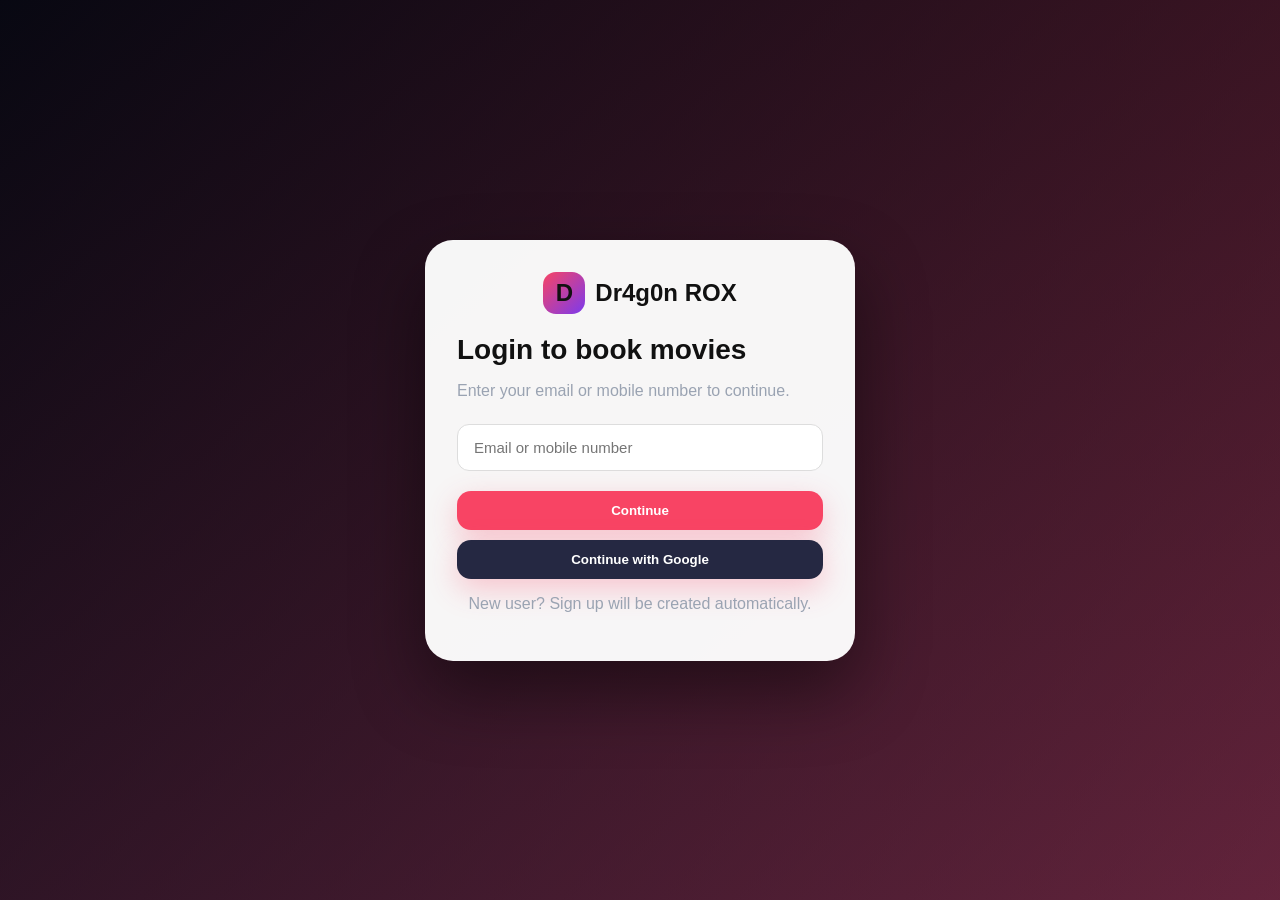
<file: index.html>
<!doctype html><html><head><meta charset="utf-8"><meta name="viewport" content="width=device-width,initial-scale=1"><title>Dr4g0n ROX Login</title><link rel="stylesheet" href="assets/css/style.css"></head><body><div class="login-wrap"><div class="login-box"><div class="brand"><span class="logo">D</span><span>Dr4g0n ROX</span></div><h2>Login to book movies</h2><p class="muted">Enter your email or mobile number to continue.</p><input id="user" placeholder="Email or mobile number"><button class="btn" style="width:100%;margin-top:12px" onclick="login()">Continue</button><button class="btn secondary" style="width:100%;margin-top:10px" onclick="login()">Continue with Google</button><p style="text-align:center" class="muted">New user? Sign up will be created automatically.</p></div></div><script>function login(){const v=document.getElementById('user').value.trim();if(!v){alert('Enter email or mobile number');return}localStorage.setItem('dr4g0nUser',v);location.href='home.html'}</script></body></html>
</file>
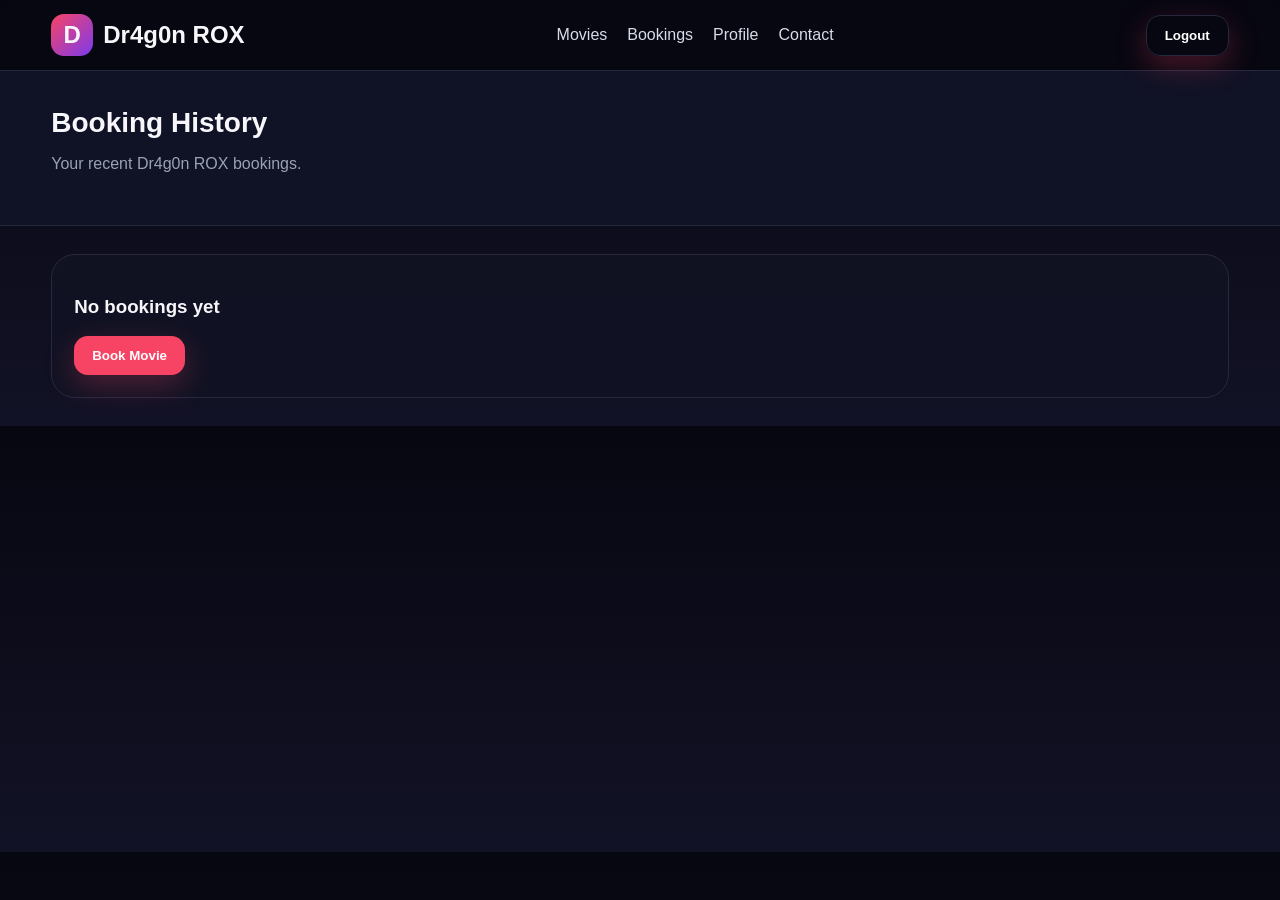
<file: booking-history.html>
<!doctype html><html><head><meta charset="utf-8"><meta name="viewport" content="width=device-width,initial-scale=1"><title>Booking History</title><link rel="stylesheet" href="assets/css/style.css"></head><body><div id="nav"></div><section class="page-head"><div class="container"><h2>Booking History</h2><p class="muted">Your recent Dr4g0n ROX bookings.</p></div></section><section class="section"><div class="container" id="list"></div></section><script src="assets/js/data.js"></script><script src="assets/js/app.js"></script><script>document.getElementById('nav').innerHTML=nav();let h=load('history',[]);list.innerHTML=h.length?h.map(b=>`<div class="card theatre"><div><h3>${b.movie?.title}</h3><p class="muted">${b.bookingId} • ${b.date} • ${b.time}</p><p>${b.theatre?.name}<br>Seats: ${b.seats?.join(', ')} • ${money(b.total||0)}</p></div><button class="btn" onclick="save('booking',${JSON.stringify(h[0]).replace(/"/g,'&quot;')});location.href='ticket.html'">View Ticket</button></div>`).join(''):'<div class="card"><h3>No bookings yet</h3><button class="btn" onclick="location.href=\'home.html\'">Book Movie</button></div>'</script></body></html>
</file>
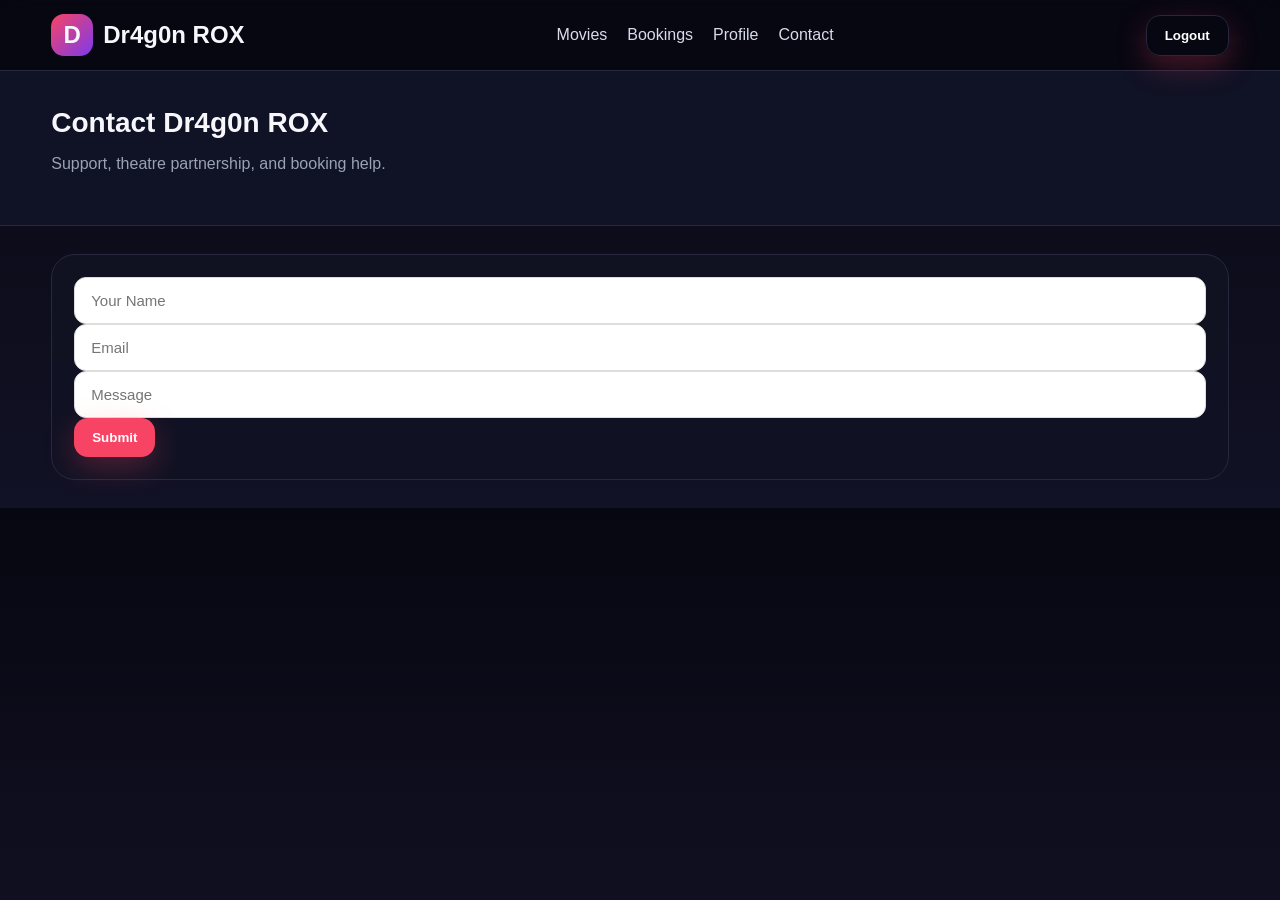
<file: contact.html>
<!doctype html><html><head><meta charset="utf-8"><meta name="viewport" content="width=device-width,initial-scale=1"><title>Contact</title><link rel="stylesheet" href="assets/css/style.css"></head><body><div id="nav"></div><section class="page-head"><div class="container"><h2>Contact Dr4g0n ROX</h2><p class="muted">Support, theatre partnership, and booking help.</p></div></section><section class="section"><div class="container"><div class="card"><input placeholder="Your Name"><input placeholder="Email"><input placeholder="Message"><button class="btn">Submit</button></div></div></section><script src="assets/js/app.js"></script><script>document.getElementById('nav').innerHTML=nav()</script></body></html>
</file>
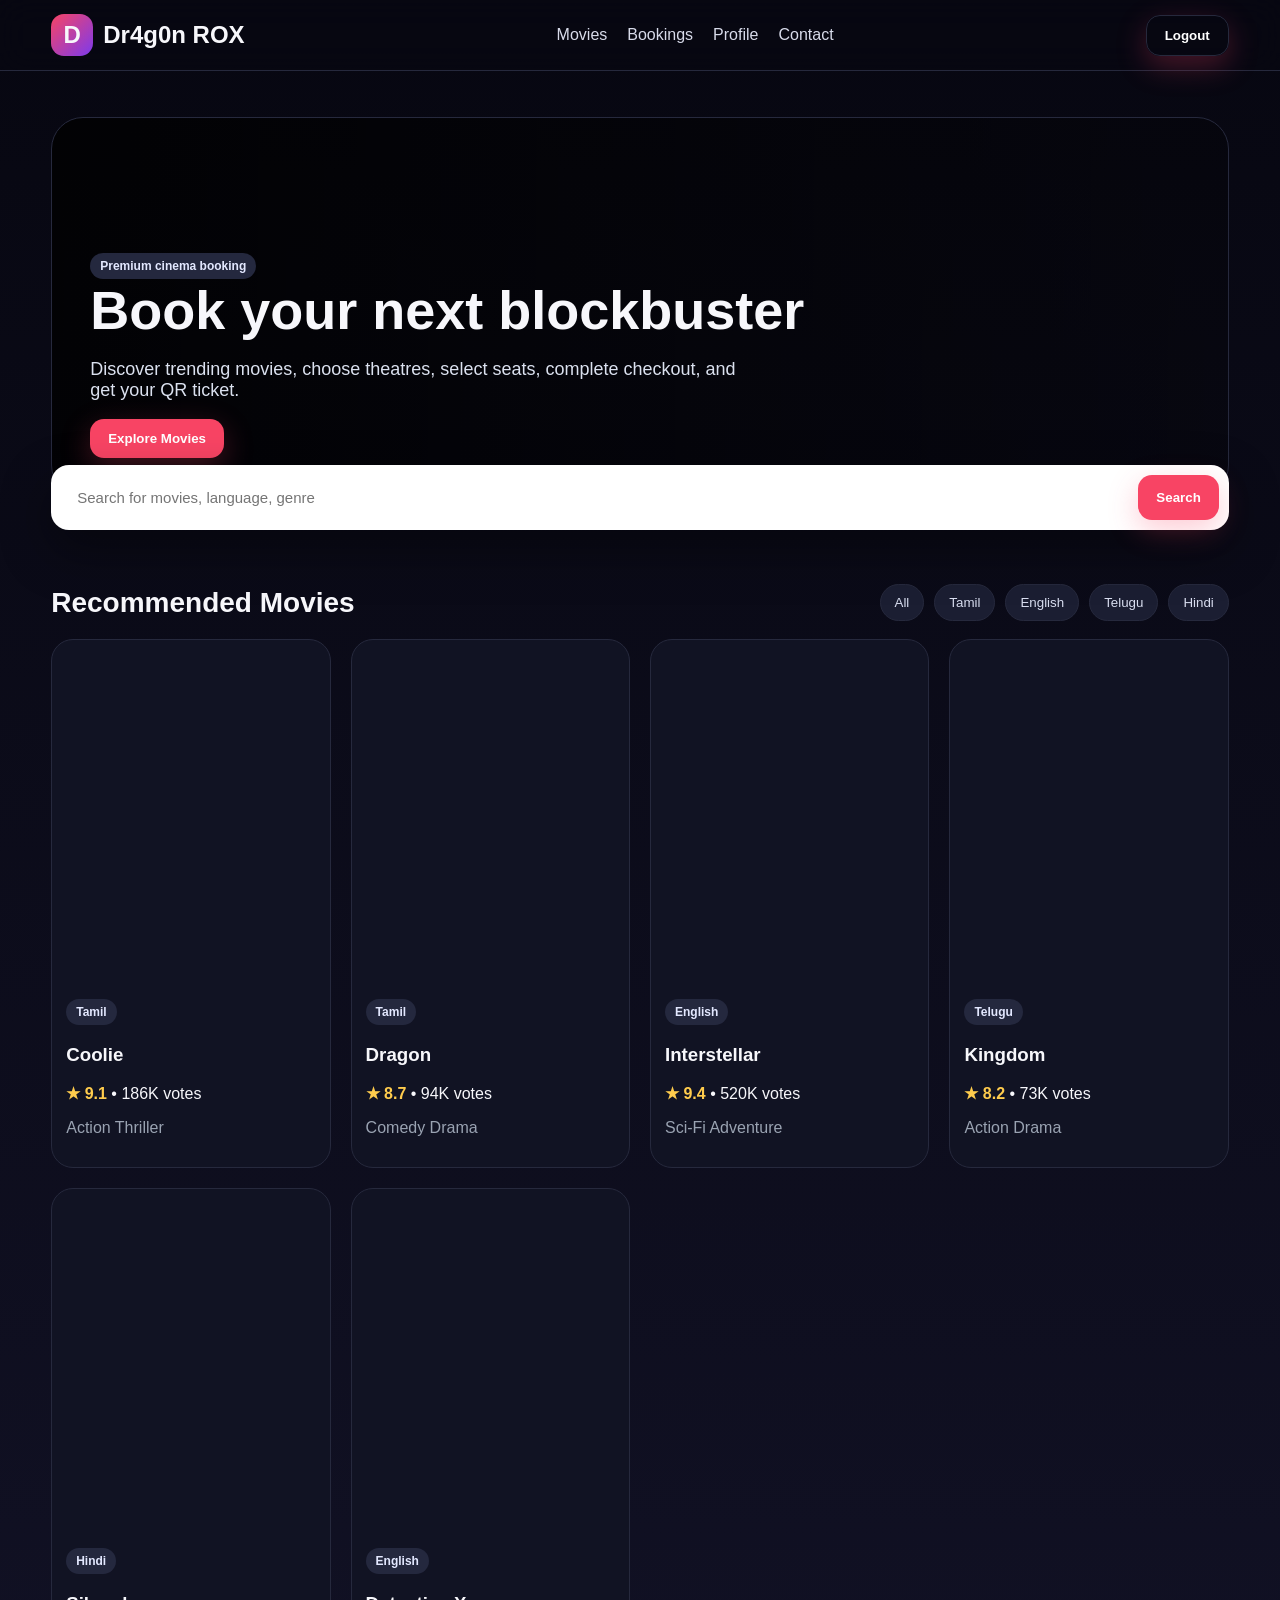
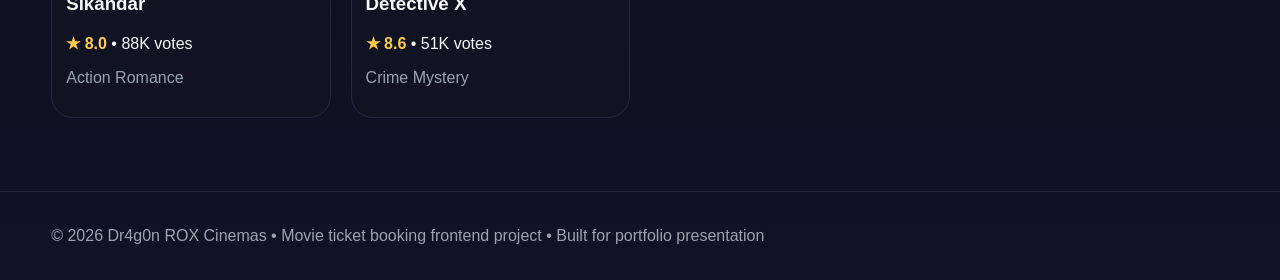
<file: home.html>
<!doctype html><html><head><meta charset="utf-8"><meta name="viewport" content="width=device-width,initial-scale=1"><title>Dr4g0n ROX - Home</title><link rel="stylesheet" href="assets/css/style.css"></head><body><div id="nav"></div><main><section class="hero"><div class="container"><div class="hero-card"><div><span class="badge">Premium cinema booking</span><h1>Book your next blockbuster</h1><p>Discover trending movies, choose theatres, select seats, complete checkout, and get your QR ticket.</p><button class="btn" onclick="document.getElementById('movies').scrollIntoView({behavior:'smooth'})">Explore Movies</button></div></div><div class="search"><input id="search" placeholder="Search for movies, language, genre"><button class="btn" onclick="render()">Search</button></div></div></section><section class="section" id="movies"><div class="container"><div class="title-row"><h2>Recommended Movies</h2><div class="chips"><button class="chip" onclick="setLang('All')">All</button><button class="chip" onclick="setLang('Tamil')">Tamil</button><button class="chip" onclick="setLang('English')">English</button><button class="chip" onclick="setLang('Telugu')">Telugu</button><button class="chip" onclick="setLang('Hindi')">Hindi</button></div></div><div class="grid" id="movieGrid"></div></div></section></main><div id="foot"></div><script src="assets/js/data.js"></script><script src="assets/js/app.js"></script><script>document.getElementById('nav').innerHTML=nav();document.getElementById('foot').innerHTML=footer();let lang='All';function setLang(l){lang=l;render()}function render(){let q=document.getElementById('search').value.toLowerCase();let list=MOVIES.filter(m=>(lang==='All'||m.lang===lang)&&(m.title.toLowerCase().includes(q)||m.genre.toLowerCase().includes(q)||m.lang.toLowerCase().includes(q)));document.getElementById('movieGrid').innerHTML=list.map(card).join('')||'<p>No movie found.</p>'}render()</script></body></html>
</file>
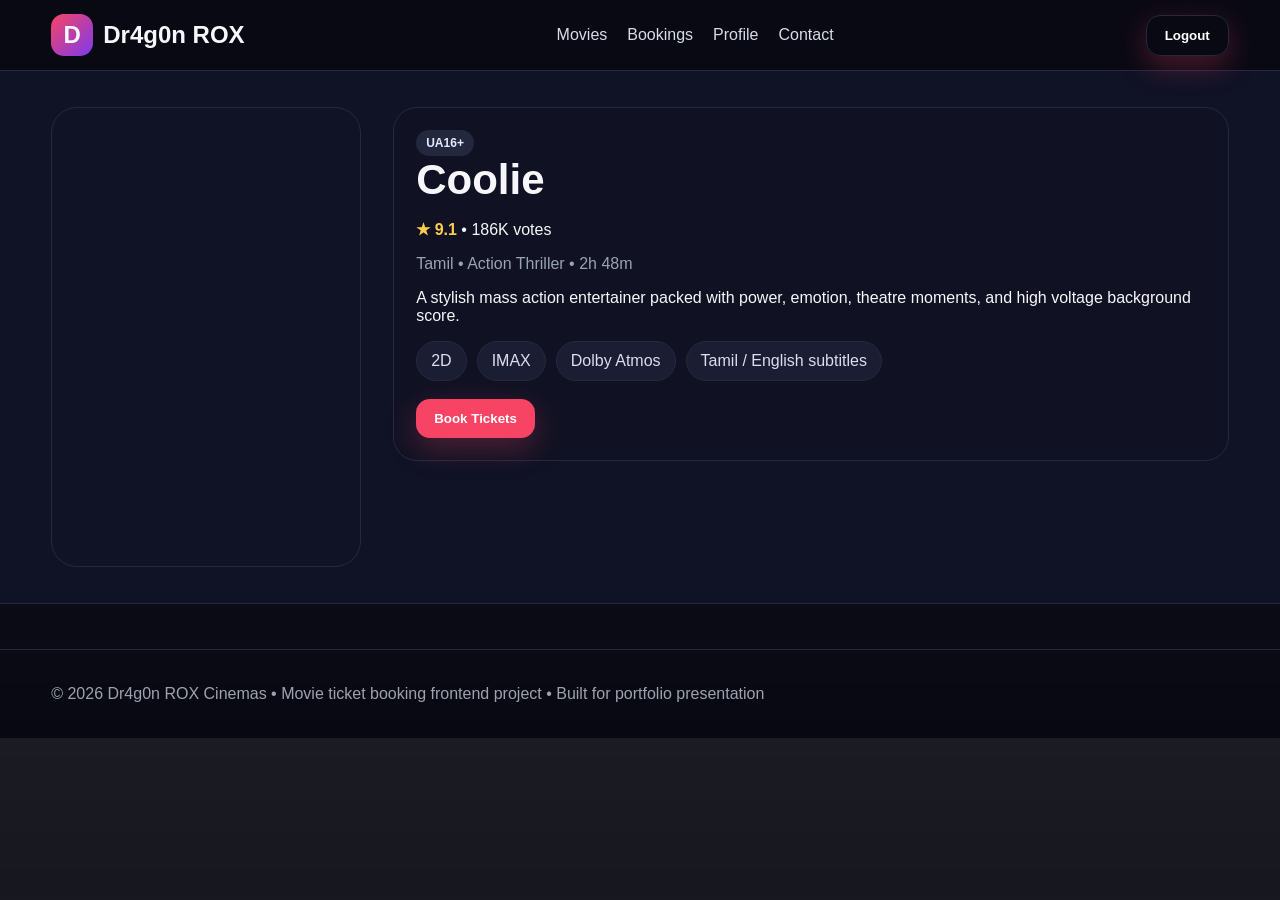
<file: movie.html>
<!doctype html><html><head><meta charset="utf-8"><meta name="viewport" content="width=device-width,initial-scale=1"><title>Movie Details</title><link rel="stylesheet" href="assets/css/style.css"></head><body><div id="nav"></div><section class="page-head"><div class="container"><div class="detail"><div id="poster" class="detail-poster"></div><div class="info-card"><span class="badge" id="cert"></span><h1 id="title"></h1><p><span class="rating" id="rating"></span> • <span id="votes"></span> votes</p><p class="muted" id="meta"></p><p id="story"></p><div class="chips"><span class="chip">2D</span><span class="chip">IMAX</span><span class="chip">Dolby Atmos</span><span class="chip">Tamil / English subtitles</span></div><br><button class="btn" id="book">Book Tickets</button></div></div></div></section><div id="foot"></div><script src="assets/js/data.js"></script><script src="assets/js/app.js"></script><script>document.getElementById('nav').innerHTML=nav();document.getElementById('foot').innerHTML=footer();let m=movieById(qs('id'));document.body.style.backgroundImage=`linear-gradient(180deg,rgba(8,8,18,.92),#080812),url('${m.banner}')`;document.getElementById('poster').style.backgroundImage=`url('${m.poster}')`;title.textContent=m.title;cert.textContent=m.cert;rating.textContent='★ '+m.rating;votes.textContent=m.votes;meta.textContent=`${m.lang} • ${m.genre} • ${m.duration}`;story.textContent=m.story;book.onclick=()=>{save('booking',{movie:m});location.href='theatre.html'}</script></body></html>
</file>
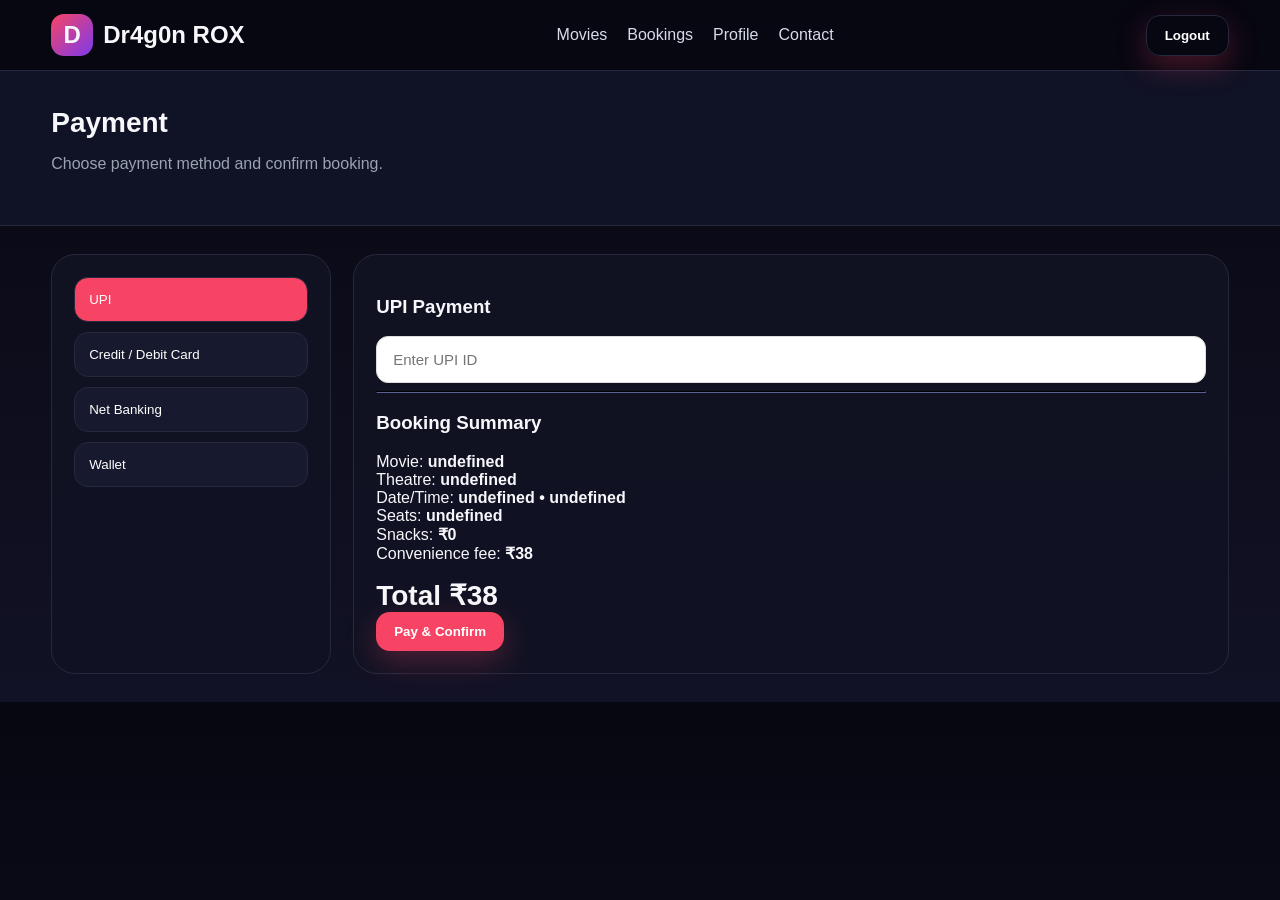
<file: payment.html>
<!doctype html><html><head><meta charset="utf-8"><meta name="viewport" content="width=device-width,initial-scale=1"><title>Payment</title><link rel="stylesheet" href="assets/css/style.css"></head><body><div id="nav"></div><section class="page-head"><div class="container"><h2>Payment</h2><p class="muted">Choose payment method and confirm booking.</p></div></section><section class="section"><div class="container pay-grid"><div class="card"><button class="pay-tab active" onclick="method('UPI')">UPI</button><button class="pay-tab" onclick="method('Card')">Credit / Debit Card</button><button class="pay-tab" onclick="method('Net Banking')">Net Banking</button><button class="pay-tab" onclick="method('Wallet')">Wallet</button></div><div class="card"><h3 id="payTitle">UPI Payment</h3><div id="fields"><input placeholder="Enter UPI ID"></div><hr style="border-color:#26293d"><h3>Booking Summary</h3><p id="summary"></p><h2 id="total"></h2><button class="btn" onclick="pay()">Pay & Confirm</button></div></div></section><script src="assets/js/data.js"></script><script src="assets/js/app.js"></script><script>document.getElementById('nav').innerHTML=nav();let b=requireBooking(),payMethod='UPI';function render(){let fee=38;let total=(b.seatAmount||0)+(b.snackAmount||0)+fee;b.fee=fee;b.total=total;save('booking',b);summary.innerHTML=`Movie: <b>${b.movie?.title}</b><br>Theatre: <b>${b.theatre?.name}</b><br>Date/Time: <b>${b.date} • ${b.time}</b><br>Seats: <b>${b.seats?.join(', ')}</b><br>Snacks: <b>${money(b.snackAmount||0)}</b><br>Convenience fee: <b>${money(fee)}</b>`;document.getElementById('total').textContent='Total '+money(total)}function method(m){payMethod=m;document.querySelectorAll('.pay-tab').forEach(x=>x.classList.remove('active'));event.target.classList.add('active');payTitle.textContent=m+' Payment';fields.innerHTML=m==='UPI'?'<input placeholder="Enter UPI ID">':m==='Card'?'<input placeholder="Card Number"><div class="row"><input placeholder="MM/YY"><input placeholder="CVV"></div>':'<select><option>'+m+' Option</option><option>Dr4g0n Bank</option><option>ROX Wallet</option></select>'}function pay(){b.payment=payMethod;b.bookingId='DRX'+Date.now().toString().slice(-8);save('booking',b);location.href='processing.html'}render()</script></body></html>
</file>
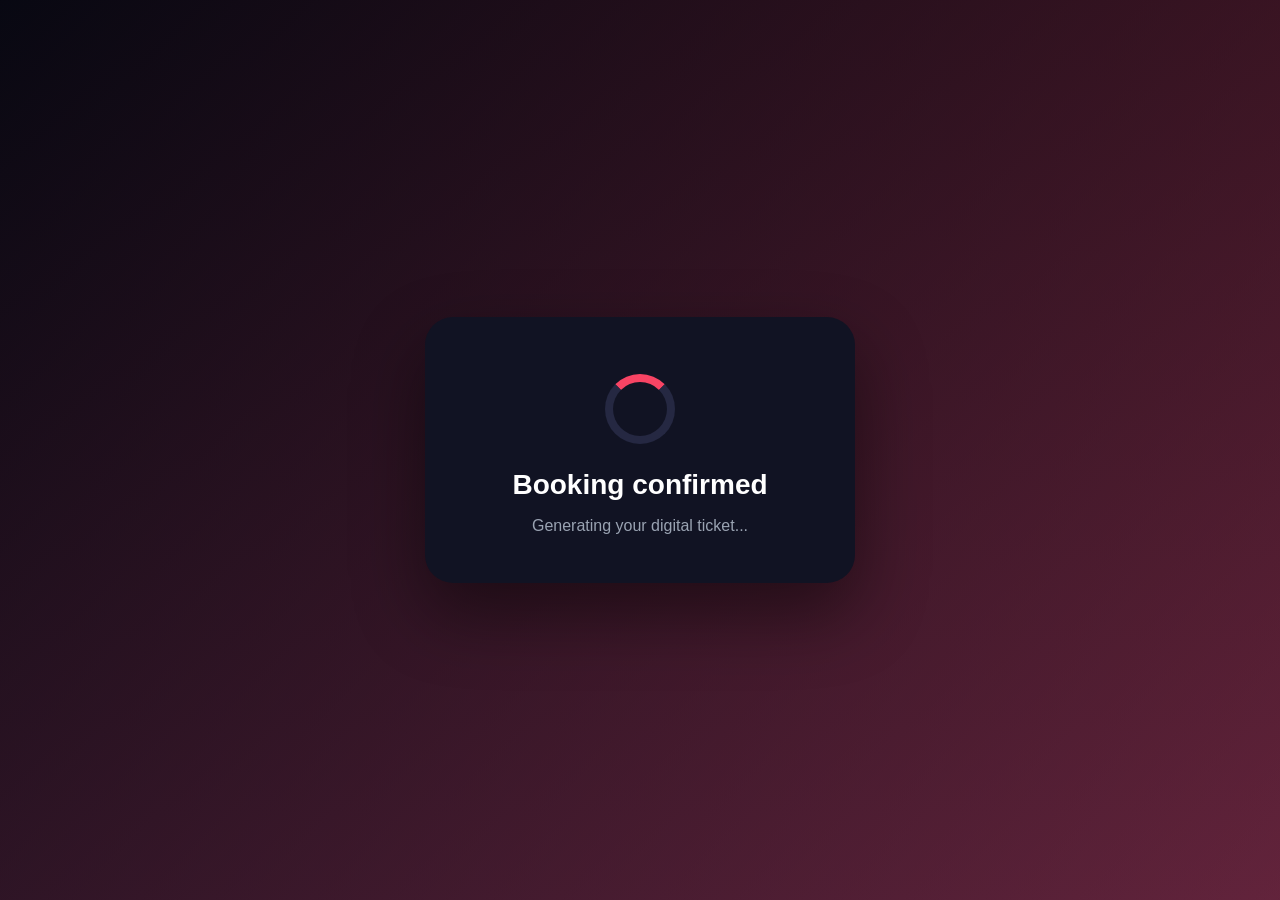
<file: processing.html>
<!doctype html><html><head><meta charset="utf-8"><meta name="viewport" content="width=device-width,initial-scale=1"><title>Processing</title><link rel="stylesheet" href="assets/css/style.css"><style>.loader{width:70px;height:70px;border:8px solid #252842;border-top-color:#f84464;border-radius:50%;animation:spin 1s linear infinite;margin:25px auto}@keyframes spin{to{transform:rotate(360deg)}}</style></head><body><div class="login-wrap"><div class="login-box" style="text-align:center;background:#111323;color:#fff"><div class="loader"></div><h2>Booking confirmed</h2><p class="muted">Generating your digital ticket...</p></div></div><script>setTimeout(()=>location.href='ticket.html',1800)</script></body></html>
</file>
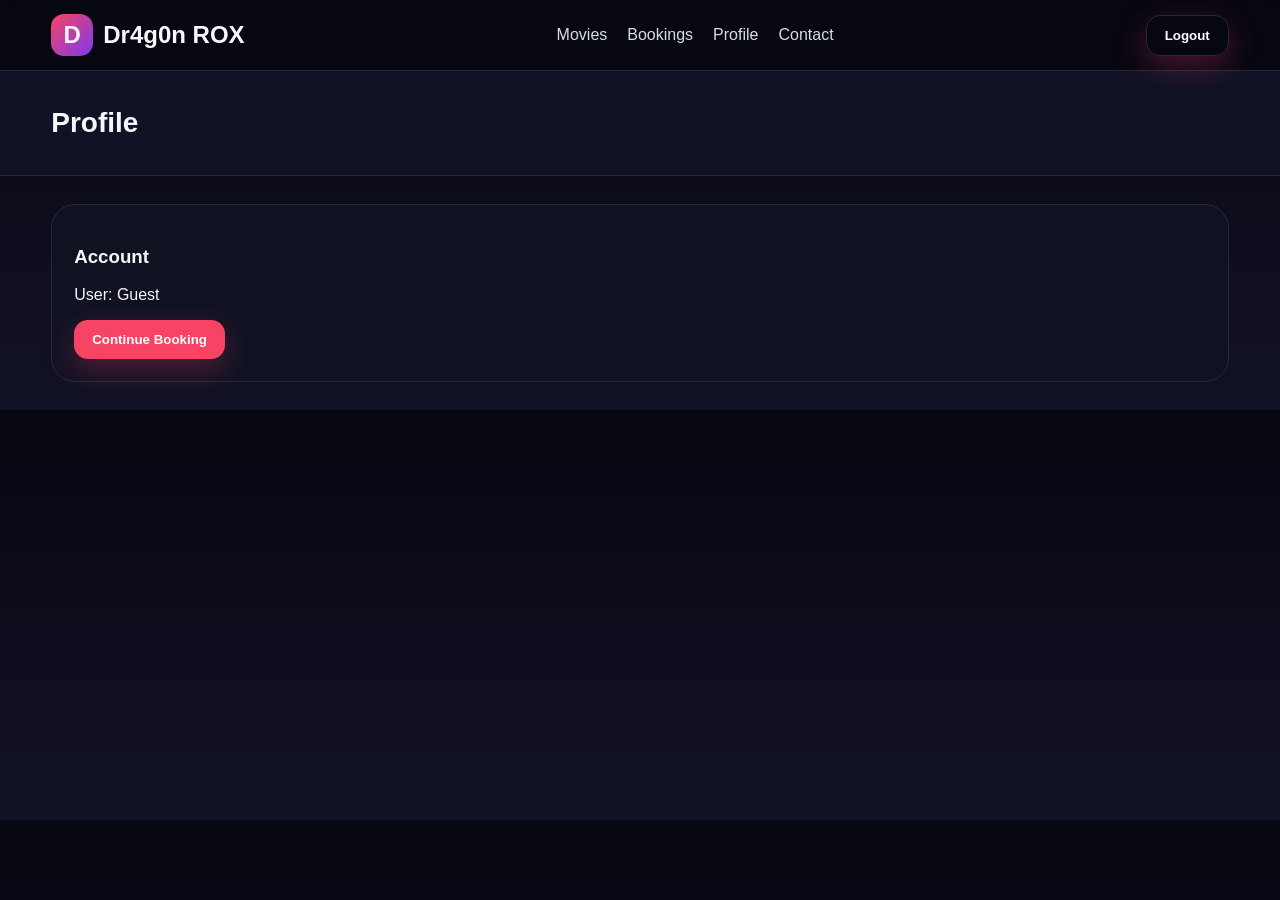
<file: profile.html>
<!doctype html><html><head><meta charset="utf-8"><meta name="viewport" content="width=device-width,initial-scale=1"><title>Profile</title><link rel="stylesheet" href="assets/css/style.css"></head><body><div id="nav"></div><section class="page-head"><div class="container"><h2>Profile</h2></div></section><section class="section"><div class="container"><div class="card"><h3>Account</h3><p id="u"></p><button class="btn" onclick="location.href='home.html'">Continue Booking</button></div></div></section><script src="assets/js/app.js"></script><script>document.getElementById('nav').innerHTML=nav();u.textContent='User: '+(localStorage.getItem('dr4g0nUser')||'Guest')</script></body></html>
</file>
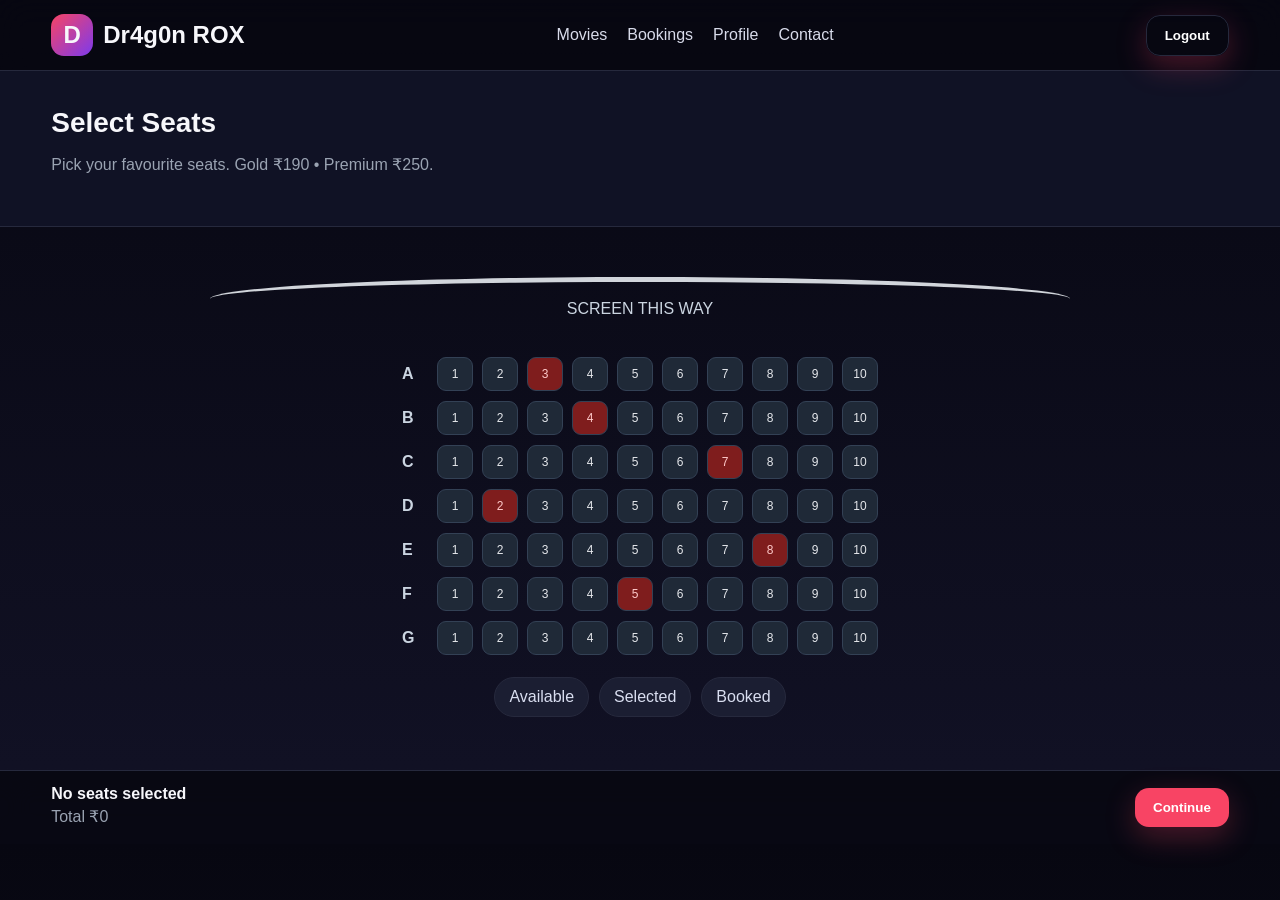
<file: seats.html>
<!doctype html><html><head><meta charset="utf-8"><meta name="viewport" content="width=device-width,initial-scale=1"><title>Select Seats</title><link rel="stylesheet" href="assets/css/style.css"></head><body><div id="nav"></div><section class="page-head"><div class="container"><h2>Select Seats</h2><p class="muted">Pick your favourite seats. Gold ₹190 • Premium ₹250.</p></div></section><section class="section"><div class="container layout"><div class="screen">SCREEN THIS WAY</div><div class="seat-grid" id="seatGrid"></div><div class="chips" style="justify-content:center;margin-top:22px"><span class="chip">Available</span><span class="chip">Selected</span><span class="chip">Booked</span></div></div></section><div class="summary"><div class="container" style="display:flex;justify-content:space-between;align-items:center;gap:12px"><div><b id="sel">No seats selected</b><p class="muted" style="margin:4px 0" id="amt">Total ₹0</p></div><button class="btn" onclick="next()">Continue</button></div></div><script src="assets/js/data.js"></script><script src="assets/js/app.js"></script><script>document.getElementById('nav').innerHTML=nav();let b=requireBooking(),selected=[];const booked=['A3','B4','C7','D2','E8','F5'];let rows=['A','B','C','D','E','F','G'];seatGrid.innerHTML=rows.map(r=>`<div class="seat-row"><span class="row-name">${r}</span>${Array.from({length:10},(_,i)=>{let id=r+(i+1),cls=booked.includes(id)?'booked':'';return `<button class="seat ${cls}" onclick="toggle(this,'${id}')">${i+1}</button>`}).join('')}</div>`).join('');function toggle(el,id){if(el.classList.contains('booked'))return;if(selected.includes(id)){selected=selected.filter(s=>s!==id);el.classList.remove('selected')}else{selected.push(id);el.classList.add('selected')}let total=selected.reduce((a,s)=>a+(s[0]>'D'?250:190),0);sel.textContent=selected.length?selected.join(', '):'No seats selected';amt.textContent='Total '+money(total)}function next(){if(!selected.length){alert('Select at least one seat');return}let total=selected.reduce((a,s)=>a+(s[0]>'D'?250:190),0);b.seats=selected;b.seatAmount=total;save('booking',b);location.href='snacks.html'}</script></body></html>
</file>
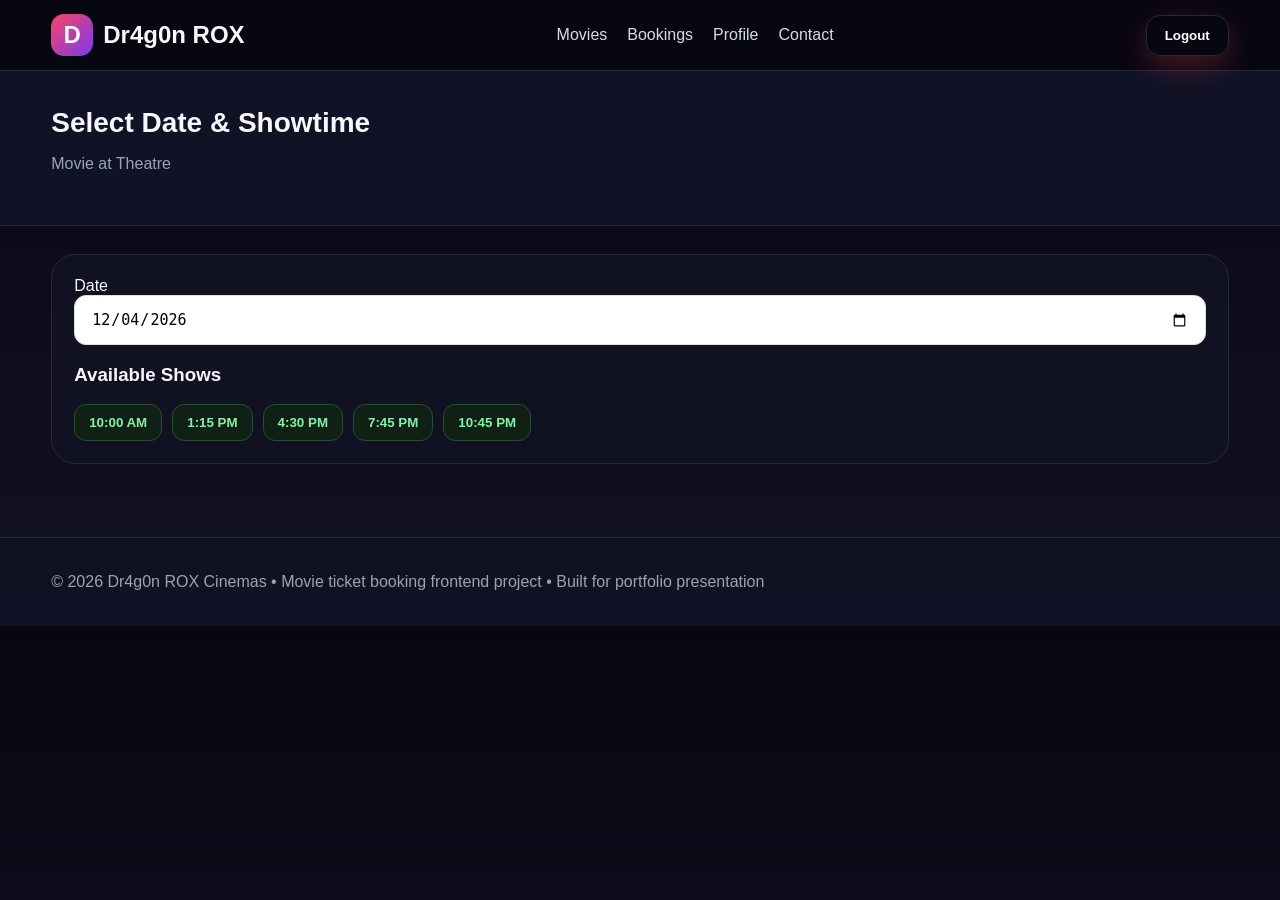
<file: showtime.html>
<!doctype html><html><head><meta charset="utf-8"><meta name="viewport" content="width=device-width,initial-scale=1"><title>Select Showtime</title><link rel="stylesheet" href="assets/css/style.css"></head><body><div id="nav"></div><section class="page-head"><div class="container"><h2>Select Date & Showtime</h2><p class="muted" id="where"></p></div></section><section class="section"><div class="container"><div class="card"><label>Date</label><input type="date" id="date"><h3>Available Shows</h3><div class="times" id="times"></div></div></div></section><div id="foot"></div><script src="assets/js/data.js"></script><script src="assets/js/app.js"></script><script>document.getElementById('nav').innerHTML=nav();document.getElementById('foot').innerHTML=footer();let b=requireBooking();where.textContent=`${b.movie?.title||'Movie'} at ${b.theatre?.name||'Theatre'}`;date.value=new Date().toISOString().split('T')[0];times.innerHTML=TIMES.map(t=>`<button class="time" onclick="pick('${t}')">${t}</button>`).join('');function pick(t){b.date=date.value;b.time=t;save('booking',b);location.href='seats.html'}</script></body></html>
</file>
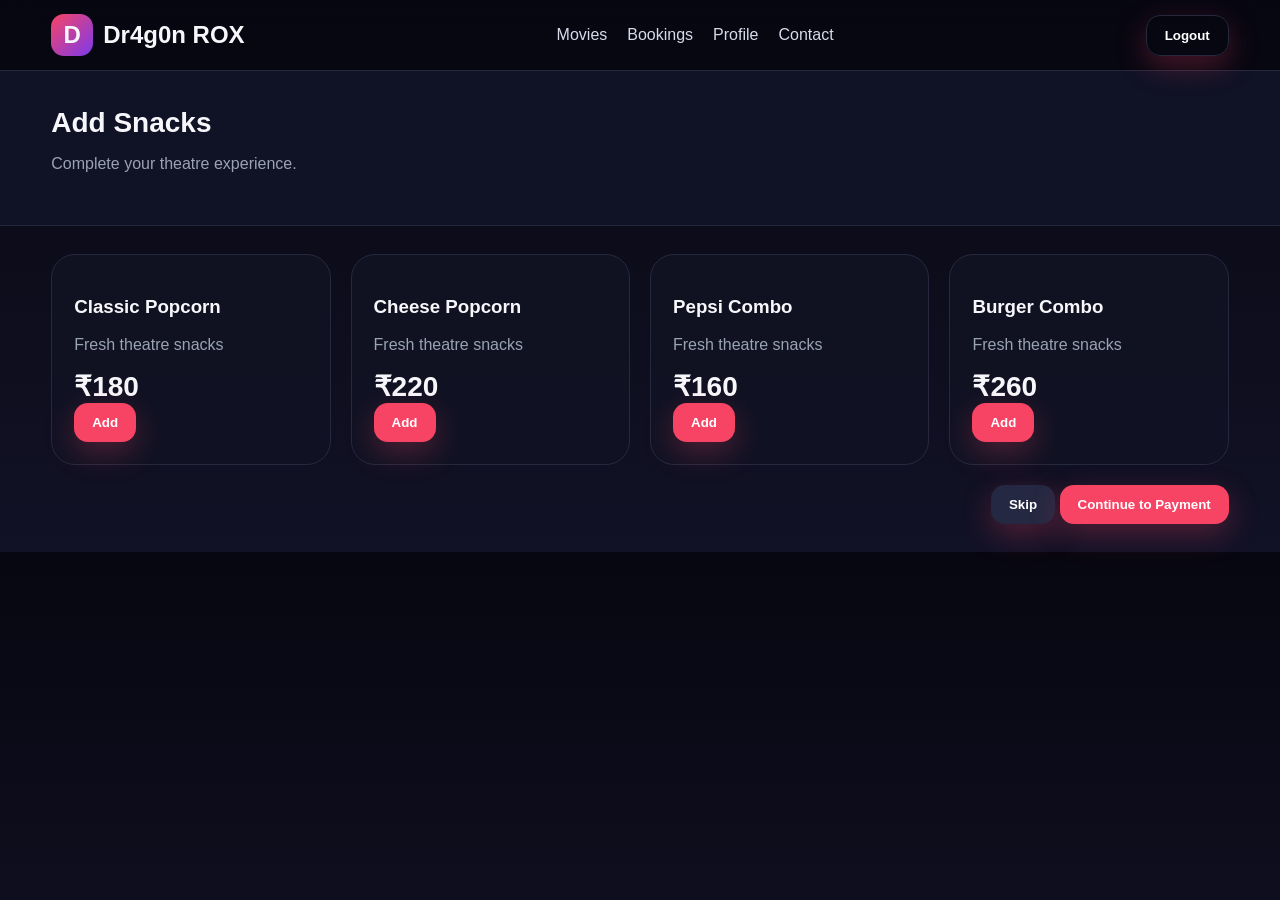
<file: snacks.html>
<!doctype html><html><head><meta charset="utf-8"><meta name="viewport" content="width=device-width,initial-scale=1"><title>Snacks Combo</title><link rel="stylesheet" href="assets/css/style.css"></head><body><div id="nav"></div><section class="page-head"><div class="container"><h2>Add Snacks</h2><p class="muted">Complete your theatre experience.</p></div></section><section class="section"><div class="container"><div class="grid" id="items"></div><div style="text-align:right;margin-top:20px"><button class="btn secondary" onclick="skip()">Skip</button> <button class="btn" onclick="go()">Continue to Payment</button></div></div></section><script src="assets/js/data.js"></script><script src="assets/js/app.js"></script><script>document.getElementById('nav').innerHTML=nav();let b=requireBooking(),cart=[];let food=[['Classic Popcorn',180],['Cheese Popcorn',220],['Pepsi Combo',160],['Burger Combo',260]];items.innerHTML=food.map((f,i)=>`<div class="card"><h3>${f[0]}</h3><p class="muted">Fresh theatre snacks</p><h2>${money(f[1])}</h2><button class="btn" onclick="add(${i})">Add</button></div>`).join('');function add(i){cart.push({name:food[i][0],price:food[i][1]});alert(food[i][0]+' added')}function skip(){b.snacks=[];b.snackAmount=0;save('booking',b);location.href='payment.html'}function go(){b.snacks=cart;b.snackAmount=cart.reduce((a,x)=>a+x.price,0);save('booking',b);location.href='payment.html'}</script></body></html>
</file>
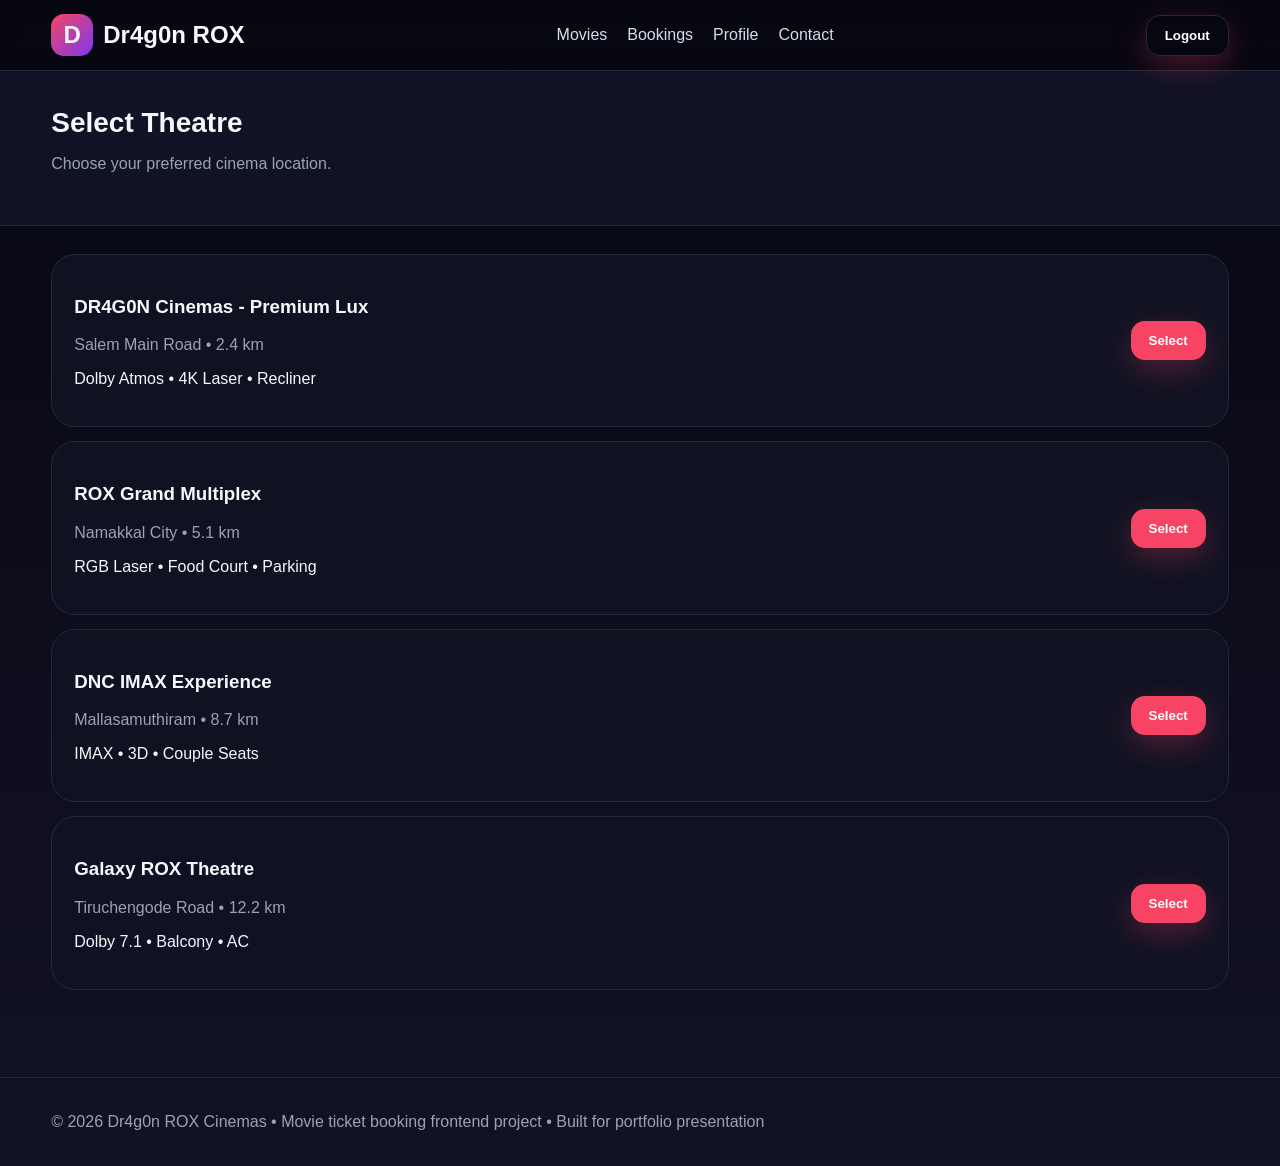
<file: theatre.html>
<!doctype html><html><head><meta charset="utf-8"><meta name="viewport" content="width=device-width,initial-scale=1"><title>Select Theatre</title><link rel="stylesheet" href="assets/css/style.css"></head><body><div id="nav"></div><section class="page-head"><div class="container"><h2>Select Theatre</h2><p class="muted">Choose your preferred cinema location.</p></div></section><section class="section"><div class="container" id="list"></div></section><div id="foot"></div><script src="assets/js/data.js"></script><script src="assets/js/app.js"></script><script>document.getElementById('nav').innerHTML=nav();document.getElementById('foot').innerHTML=footer();let b=requireBooking();list.innerHTML=THEATRES.map((t,i)=>`<div class="card theatre"><div><h3>${t.name}</h3><p class="muted">${t.area} • ${t.distance}</p><p>${t.features}</p></div><button class="btn" onclick="pick(${i})">Select</button></div>`).join('');function pick(i){b.theatre=THEATRES[i];save('booking',b);location.href='showtime.html'}</script></body></html>
</file>
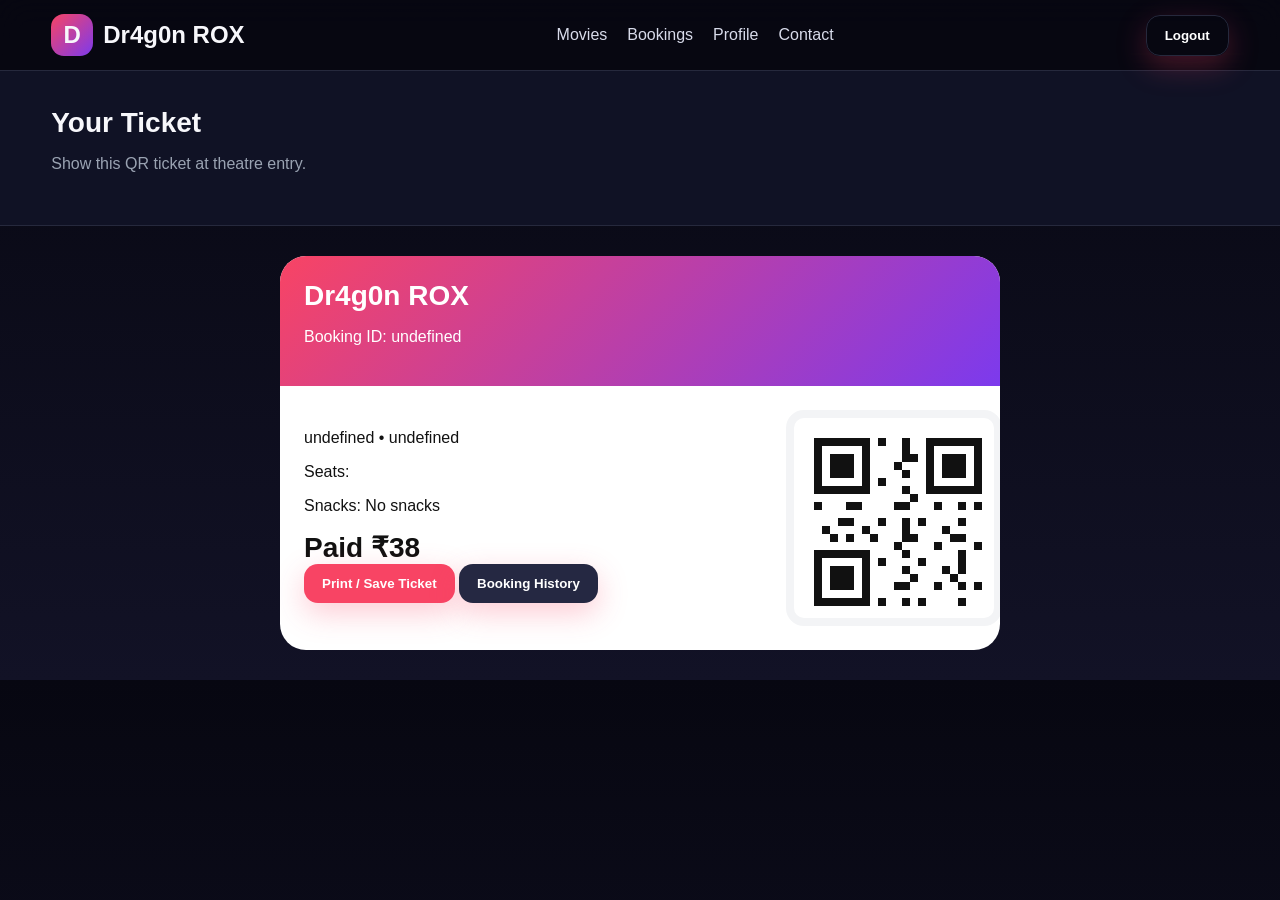
<file: ticket.html>
<!doctype html><html><head><meta charset="utf-8"><meta name="viewport" content="width=device-width,initial-scale=1"><title>Your Ticket</title><link rel="stylesheet" href="assets/css/style.css"></head><body><div id="nav"></div><section class="page-head"><div class="container"><h2>Your Ticket</h2><p class="muted">Show this QR ticket at theatre entry.</p></div></section><div class="ticket" id="ticket"><div class="ticket-top"><h2 id="mt"></h2><p id="bid"></p></div><div class="ticket-body"><div><h3 id="th"></h3><p id="dt"></p><p id="st"></p><p id="sn"></p><h2 id="ttl"></h2><button class="btn" onclick="print()">Print / Save Ticket</button> <button class="btn secondary" onclick="location.href='booking-history.html'">Booking History</button></div><canvas id="qr" class="qr" width="180" height="180"></canvas></div></div><script src="assets/js/data.js"></script><script src="assets/js/app.js"></script><script>document.getElementById('nav').innerHTML=nav();let b=load('booking',{});mt.textContent=b.movie?.title||'Dr4g0n ROX';bid.textContent='Booking ID: '+b.bookingId;th.textContent=b.theatre?.name||'';dt.textContent=`${b.date} • ${b.time}`;st.textContent='Seats: '+(b.seats||[]).join(', ');sn.textContent='Snacks: '+((b.snacks||[]).map(x=>x.name).join(', ')||'No snacks');ttl.textContent='Paid '+money(b.total||0);let history=load('history',[]);if(b.bookingId&&!history.find(x=>x.bookingId===b.bookingId)){history.unshift(b);save('history',history)}function drawQR(text){const c=document.getElementById('qr'),ctx=c.getContext('2d'),n=21,s=8;ctx.fillStyle='#fff';ctx.fillRect(0,0,180,180);ctx.fillStyle='#111';function box(x,y,w){ctx.fillRect(10+x*s,10+y*s,w*s,w*s)}[[0,0],[14,0],[0,14]].forEach(p=>{box(p[0],p[1],7);ctx.fillStyle='#fff';box(p[0]+1,p[1]+1,5);ctx.fillStyle='#111';box(p[0]+2,p[1]+2,3)});let seed=0;for(let ch of text)seed=(seed*31+ch.charCodeAt(0))>>>0;for(let y=0;y<n;y++)for(let x=0;x<n;x++){let inFinder=(x<8&&y<8)||(x>12&&y<8)||(x<8&&y>12);if(!inFinder&&(((x*y+seed+x+y)%5===0)||((x+seed)%7===0&&(y%2===0))))box(x,y,1)}}drawQR(JSON.stringify({id:b.bookingId,movie:b.movie?.title,seats:b.seats,total:b.total}))</script></body></html>
</file>
<file: assets/css/style.css>
:root{--bg:#080812;--card:#111323;--muted:#9aa3b2;--text:#f7f7fb;--brand:#f84464;--brand2:#ff6b6b;--line:#26293d;--green:#22c55e;--yellow:#facc15;--red:#ef4444}*{box-sizing:border-box}body{margin:0;font-family:Inter,Segoe UI,Arial,sans-serif;background:linear-gradient(180deg,#070711,#121226);color:var(--text)}a{text-decoration:none;color:inherit}.container{width:min(1180px,92%);margin:auto}.nav{position:sticky;top:0;z-index:50;background:rgba(8,8,18,.86);backdrop-filter:blur(16px);border-bottom:1px solid var(--line)}.nav-inner{display:flex;align-items:center;justify-content:space-between;padding:14px 0}.brand{display:flex;gap:10px;align-items:center;font-size:24px;font-weight:900}.logo{width:42px;height:42px;border-radius:13px;background:linear-gradient(135deg,var(--brand),#7c3aed);display:grid;place-items:center}.nav-links{display:flex;gap:20px;color:#d8dbea}.btn{border:0;border-radius:14px;padding:12px 18px;background:var(--brand);color:#fff;font-weight:800;cursor:pointer;box-shadow:0 10px 30px rgba(248,68,100,.28)}.btn.secondary{background:#252842}.btn.ghost{background:transparent;border:1px solid var(--line)}.hero{padding:46px 0 26px}.hero-card{border:1px solid var(--line);border-radius:32px;min-height:380px;background:linear-gradient(90deg,rgba(0,0,0,.78),rgba(0,0,0,.25)),url('https://images.unsplash.com/photo-1489599849927-2ee91cede3ba?auto=format&fit=crop&w=1600&q=80') center/cover;display:flex;align-items:end;padding:38px;overflow:hidden}.hero h1{font-size:54px;margin:0 0 10px}.hero p{color:#dbe1ef;font-size:18px;max-width:650px}.search{display:flex;gap:12px;background:#fff;border-radius:18px;padding:10px;margin-top:-32px;box-shadow:0 20px 50px rgba(0,0,0,.4);position:relative}.search input,.select,input,select{width:100%;padding:14px 16px;border:1px solid #ddd;border-radius:12px;font-size:15px}.search input{border:0;color:#111}.section{padding:28px 0}.title-row{display:flex;align-items:center;justify-content:space-between;margin-bottom:18px}h2{margin:0;font-size:28px}.grid{display:grid;grid-template-columns:repeat(4,1fr);gap:20px}.movie{background:var(--card);border:1px solid var(--line);border-radius:22px;overflow:hidden;transition:.25s}.movie:hover{transform:translateY(-6px);box-shadow:0 18px 45px rgba(0,0,0,.35)}.poster{height:345px;background-size:cover;background-position:center}.movie-body{padding:14px}.badge{display:inline-flex;padding:6px 10px;border-radius:999px;background:#24283e;color:#e3e8ff;font-size:12px;font-weight:800}.rating{color:#ffcc4d;font-weight:900}.chips{display:flex;gap:10px;flex-wrap:wrap}.chip{background:#1b1e32;border:1px solid var(--line);padding:10px 14px;border-radius:999px;color:#d9def0}.page-head{padding:36px 0;background:#101225;border-bottom:1px solid var(--line)}.detail{display:grid;grid-template-columns:310px 1fr;gap:32px;align-items:start}.detail-poster{height:460px;border-radius:26px;background-size:cover;background-position:center;border:1px solid var(--line)}.info-card,.card{background:rgba(17,19,35,.92);border:1px solid var(--line);border-radius:24px;padding:22px}.info-card h1{font-size:42px;margin:0 0 12px}.muted{color:var(--muted)}.theatre{display:flex;justify-content:space-between;gap:20px;align-items:center;margin-bottom:14px}.times{display:flex;gap:10px;flex-wrap:wrap}.time{border:1px solid #284c35;color:#86efac;background:#112015;padding:10px 14px;border-radius:12px;font-weight:800;cursor:pointer}.layout{max-width:860px;margin:auto}.screen{margin:22px auto 36px;height:44px;border-radius:50%;border-top:5px solid #d1d5db;text-align:center;color:#cbd5e1;padding-top:18px}.seat-grid{display:grid;gap:10px;justify-content:center}.seat-row{display:flex;align-items:center;gap:9px}.row-name{width:26px;color:#cbd5e1;font-weight:800}.seat{width:36px;height:34px;border-radius:9px;border:1px solid #334155;background:#1f2937;color:#e5e7eb;display:grid;place-items:center;font-size:12px;cursor:pointer}.seat.booked{background:#7f1d1d;color:#fecaca;cursor:not-allowed}.seat.selected{background:#facc15;color:#111827}.summary{position:sticky;bottom:0;background:rgba(8,8,18,.92);backdrop-filter:blur(15px);border-top:1px solid var(--line);padding:14px 0;margin-top:25px}.pay-grid{display:grid;grid-template-columns:280px 1fr;gap:22px}.pay-tab{display:block;width:100%;text-align:left;margin-bottom:10px;background:#171a2e;border:1px solid var(--line);border-radius:14px;padding:14px;color:#fff}.pay-tab.active{background:var(--brand)}.ticket{max-width:720px;margin:30px auto;background:#fff;color:#111;border-radius:26px;overflow:hidden}.ticket-top{background:linear-gradient(135deg,var(--brand),#7c3aed);color:#fff;padding:24px}.ticket-body{padding:24px;display:grid;grid-template-columns:1fr 190px;gap:20px}.qr{background:#fff;border:8px solid #f3f4f6;border-radius:18px;padding:10px}.footer{margin-top:45px;padding:35px 0;border-top:1px solid var(--line);color:#9ca3af}.login-wrap{min-height:100vh;display:grid;place-items:center;background:linear-gradient(135deg,rgba(8,8,18,.8),rgba(248,68,100,.35)),url('https://images.unsplash.com/photo-1524985069026-dd778a71c7b4?auto=format&fit=crop&w=1600&q=80') center/cover}.login-box{width:min(430px,92%);background:rgba(255,255,255,.96);color:#111;border-radius:28px;padding:32px;box-shadow:0 30px 70px rgba(0,0,0,.45)}.login-box .brand{color:#111;justify-content:center;margin-bottom:20px}.login-box input{margin:8px 0}.row{display:flex;gap:12px}.hide{display:none}@media(max-width:900px){.grid{grid-template-columns:repeat(2,1fr)}.detail,.pay-grid,.ticket-body{grid-template-columns:1fr}.hero h1{font-size:38px}.nav-links{display:none}.poster{height:290px}}@media(max-width:520px){.grid{grid-template-columns:1fr}.hero-card{padding:24px}.search{display:block}.search .btn{width:100%;margin-top:8px}.seat{width:30px;height:30px;font-size:10px}}
</file>
